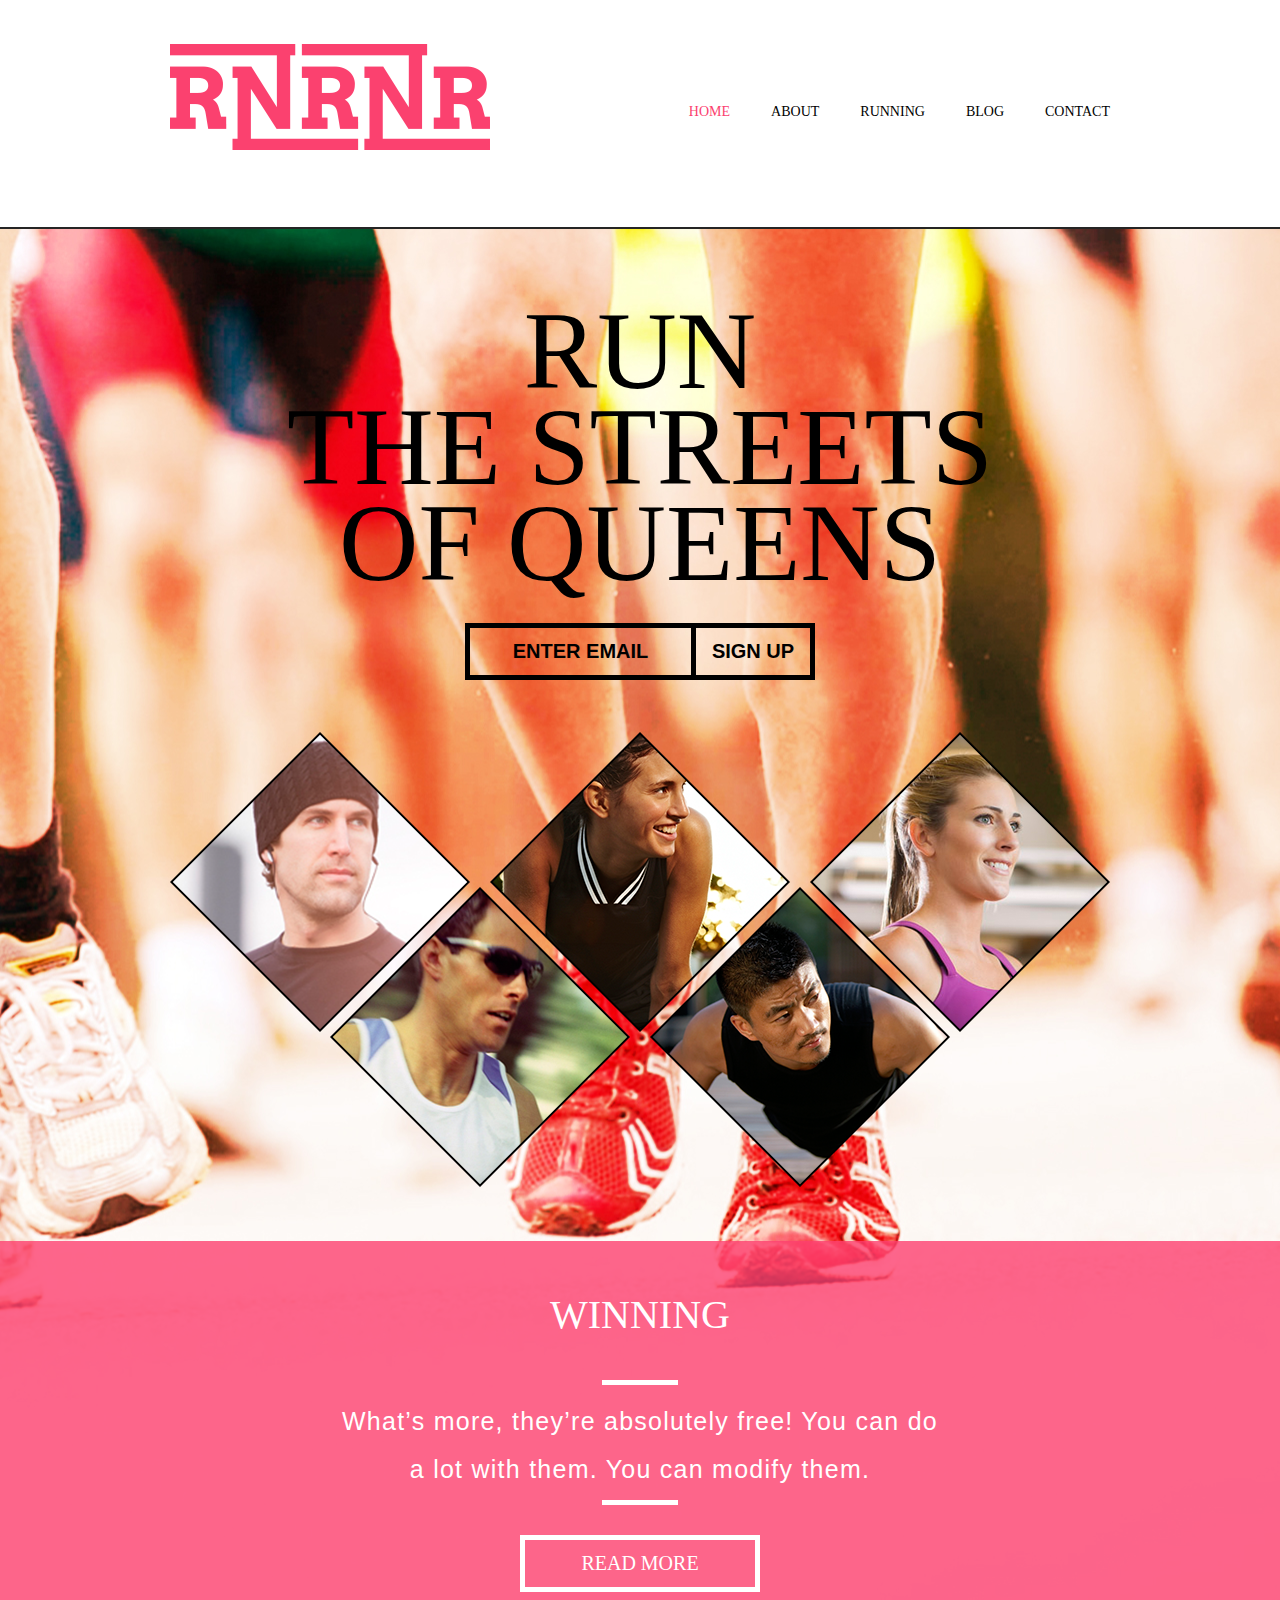
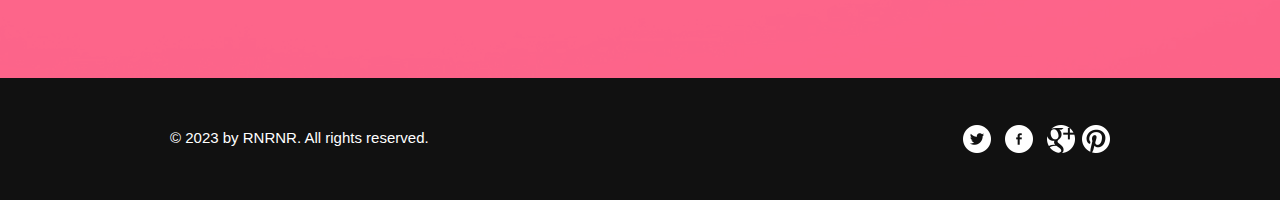
<file: running/index.html>
<!doctype html>
<!-- Website template by freewebsitetemplates.com -->
<html>
<head>
	<meta charset="UTF-8">
	<meta name="viewport" content="width=device-width, initial-scale=1.0">
	<title>RNRNR Running</title>
	<link rel="stylesheet" href="css/style.css" type="text/css">
	<link rel="stylesheet" type="text/css" href="css/mobile.css">
	<script src="js/mobile.js" type="text/javascript"></script>
</head>
<body>
	<div id="page">
		<div id="header">
			<div id="navigation">
				<span id="mobile-navigation">&nbsp;</span>
				<a href="index.html" class="logo"><img src="images/logo.png" alt=""></a>
				<ul id="menu">
					<li class="selected">
						<a href="index.html">Home</a>
					</li>
					<li>
						<a href="about.html">About</a>
					</li>
					<li>
						<a href="running.html">Running</a>
						<ul>
							<li>
								<a href="runningsinglepost.html">Running single post</a>
							</li>
						</ul>
					</li>
					<li>
						<a href="blog.html">Blog</a>
						<ul>
							<li>
								<a href="blogsinglepost.html">blog single post</a>
							</li>
						</ul>
					</li>
					<li>
						<a href="contact.html">Contact</a>
					</li>
				</ul>
			</div>
		</div>
		<div id="body" class="home">
			<div class="header">
				<div>
					<h1>RUN<br>THE STREETS OF QUEENS</h1>
					<span><a href="contact.html" class="email">Enter Email</a><a href="contact.html" class="signup">Sign Up</a></span>
					<img src="images/runner.png" alt="">
				</div>
			</div>
			<div class="body">
				<div>
					<h1>WINNING</h1>
					<p>What’s more, they’re absolutely free! You can do a lot with them. You can modify them.</p>
					<a href="blog.html" class="more">Read More</a>
				</div>
			</div>
		</div>
		<div id="footer">
			<div>
				<div class="connect">
					<a href="http://freewebsitetemplates.com/go/twitter/" class="twitter">twitter</a>
					<a href="http://freewebsitetemplates.com/go/facebook/" class="facebook">facebook</a>
					<a href="http://freewebsitetemplates.com/go/googleplus/" class="googleplus">googleplus</a>
					<a href="http://pinterest.com/fwtemplates/" class="pinterest">pinterest</a>
				</div>
				<p>&copy; 2023 by RNRNR. All rights reserved.</p>
			</div>
		</div>
	</div>
</body>
</html>
</file>
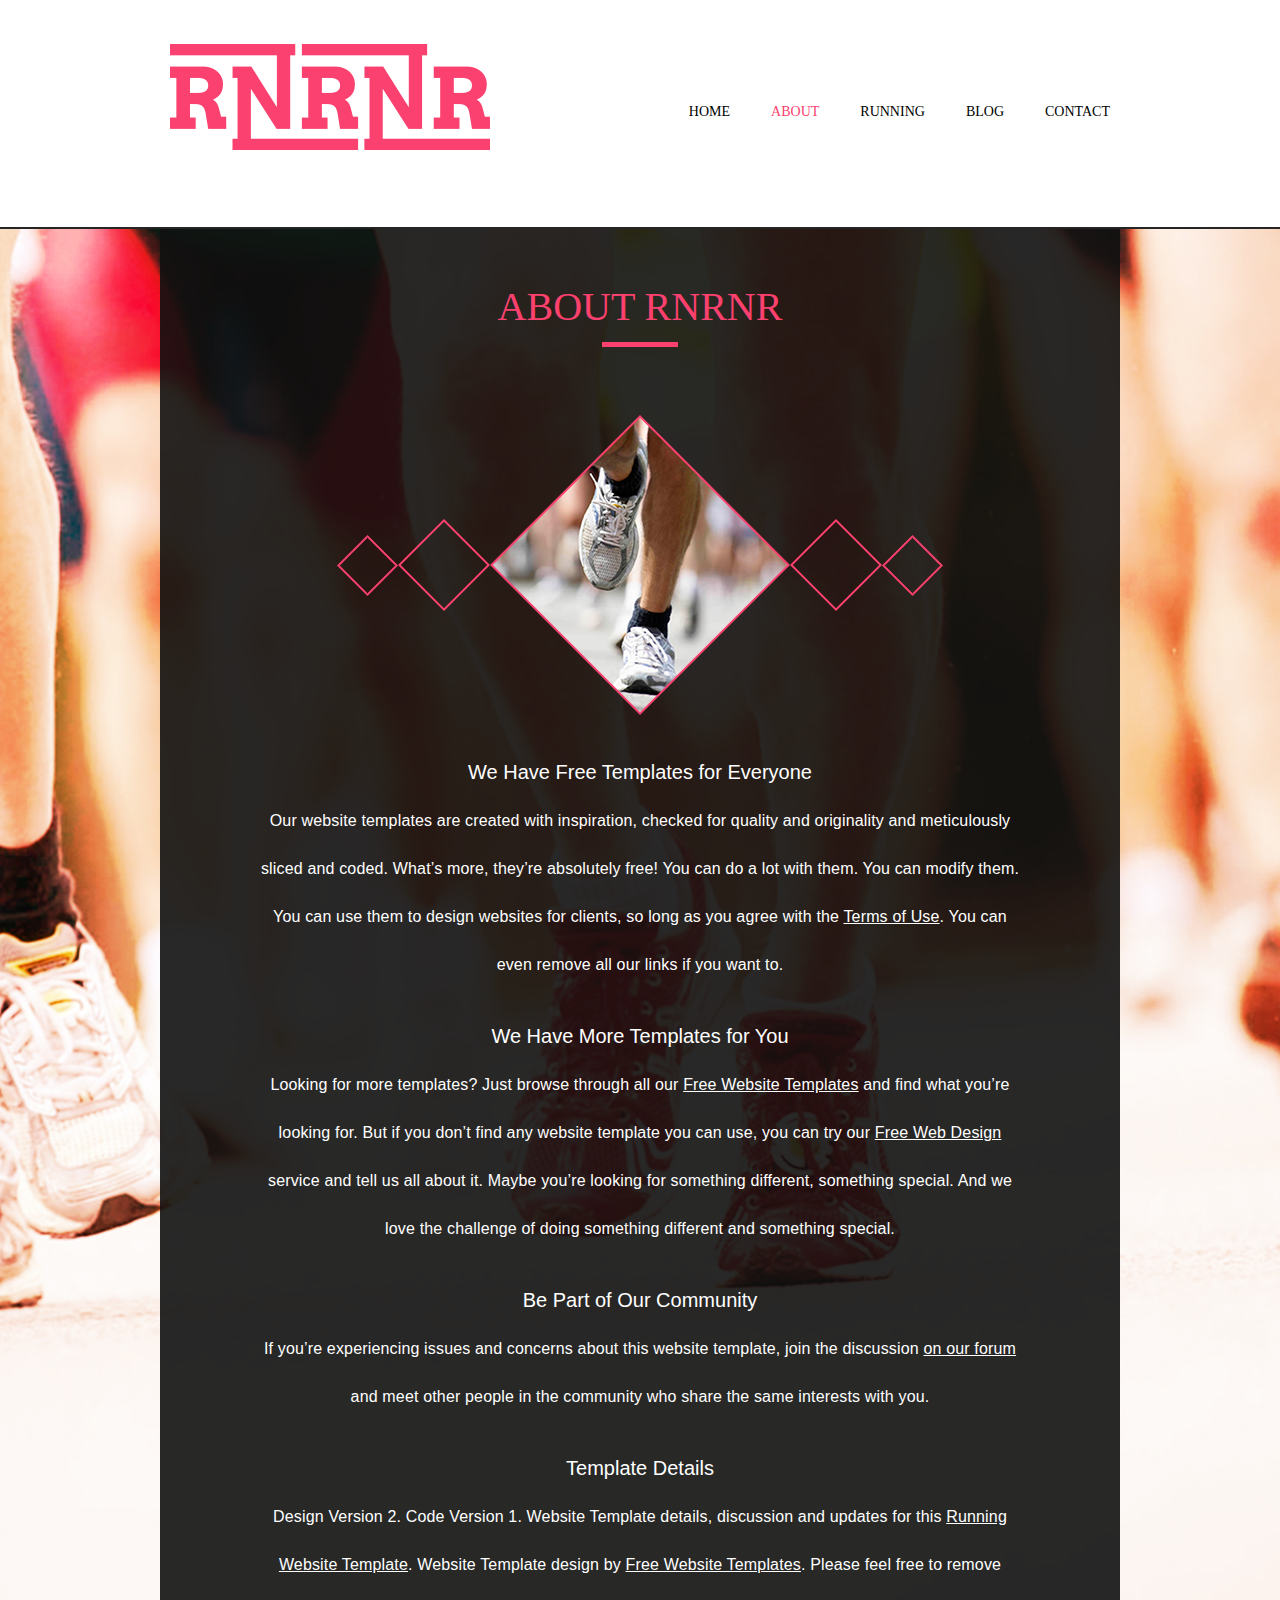
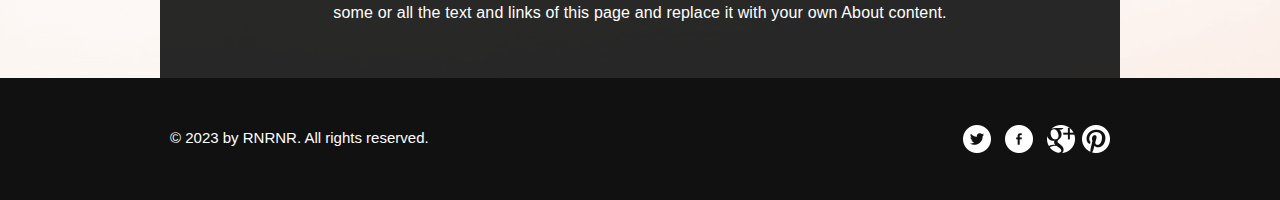
<file: running/about.html>
<!doctype html>
<!-- Website template by freewebsitetemplates.com -->
<html>
<head>
	<meta charset="UTF-8">
	<meta name="viewport" content="width=device-width, initial-scale=1.0">
	<title>about - Running</title>
	<link rel="stylesheet" href="css/style.css" type="text/css">
	<link rel="stylesheet" type="text/css" href="css/mobile.css">
	<script src="js/mobile.js" type="text/javascript"></script>
</head>
<body>
	<div id="page">
		<div id="header">
			<div id="navigation">
				<span id="mobile-navigation">&nbsp;</span>
				<a href="index.html" class="logo"><img src="images/logo.png" alt=""></a>
				<ul id="menu">
					<li>
						<a href="index.html">Home</a>
					</li>
					<li class="selected">
						<a href="about.html">About</a>
					</li>
					<li>
						<a href="running.html">Running</a>
						<ul>
							<li>
								<a href="runningsinglepost.html">Running single post</a>
							</li>
						</ul>
					</li>
					<li>
						<a href="blog.html">Blog</a>
						<ul>
							<li>
								<a href="blogsinglepost.html">blog single post</a>
							</li>
						</ul>
					</li>
					<li>
						<a href="contact.html">Contact</a>
					</li>
				</ul>
			</div>
		</div>
		<div id="body">
			<div>
				<h1>ABOUT RNRNR</h1>
				<img src="images/runner's-foot.png" alt="">
				<h2>We Have Free Templates for Everyone</h2>
				<p>Our website templates are created with inspiration, checked for quality and originality and meticulously sliced and coded. What’s more, they’re absolutely free! You can do a lot with them. You can modify them.  You can use them to design websites for clients, so long as you agree with the <a href="http://www.freewebsitetemplates.com/about/terms/">Terms of Use</a>. You can even remove all our links if you want to.</p>
				<h2>We Have More Templates for You</h2>
				<p>Looking for more templates? Just browse through all our <a href="http://www.freewebsitetemplates.com/">Free Website Templates</a> and find what you’re looking for. But if you don’t find any website template you can use, you can try our <a href="http://www.freewebsitetemplates.com/freewebdesign/">Free Web Design</a> service and tell us all about it. Maybe you’re looking for something different, something special. And we love the challenge of doing something different and something special.</p>
				<h2>Be Part of Our Community</h2>
				<p>If you’re experiencing issues and concerns about this website template, join the discussion <a href="http://www.freewebsitetemplates.com/forums/">on our forum</a> and meet other people in the community who share the same interests with you.</p>
				<h2>Template Details</h2>
				<p>Design Version 2. Code Version 1. Website Template details, discussion and updates for this <a href="http://www.freewebsitetemplates.com/discuss/running/">Running Website Template</a>. Website Template design by <a href="http://www.freewebsitetemplates.com/">Free Website Templates</a>. Please feel free to remove some or all the text and links of this page and replace it with your own About content.</p>
			</div>
		</div>
		<div id="footer">
			<div>
				<div class="connect">
					<a href="http://freewebsitetemplates.com/go/twitter/" class="twitter">twitter</a>
					<a href="http://freewebsitetemplates.com/go/facebook/" class="facebook">facebook</a>
					<a href="http://freewebsitetemplates.com/go/googleplus/" class="googleplus">googleplus</a>
					<a href="http://pinterest.com/fwtemplates/" class="pinterest">pinterest</a>
				</div>
				<p>&copy; 2023 by RNRNR. All rights reserved.</p>
			</div>
		</div>
	</div>
</body>
</html>
</file>
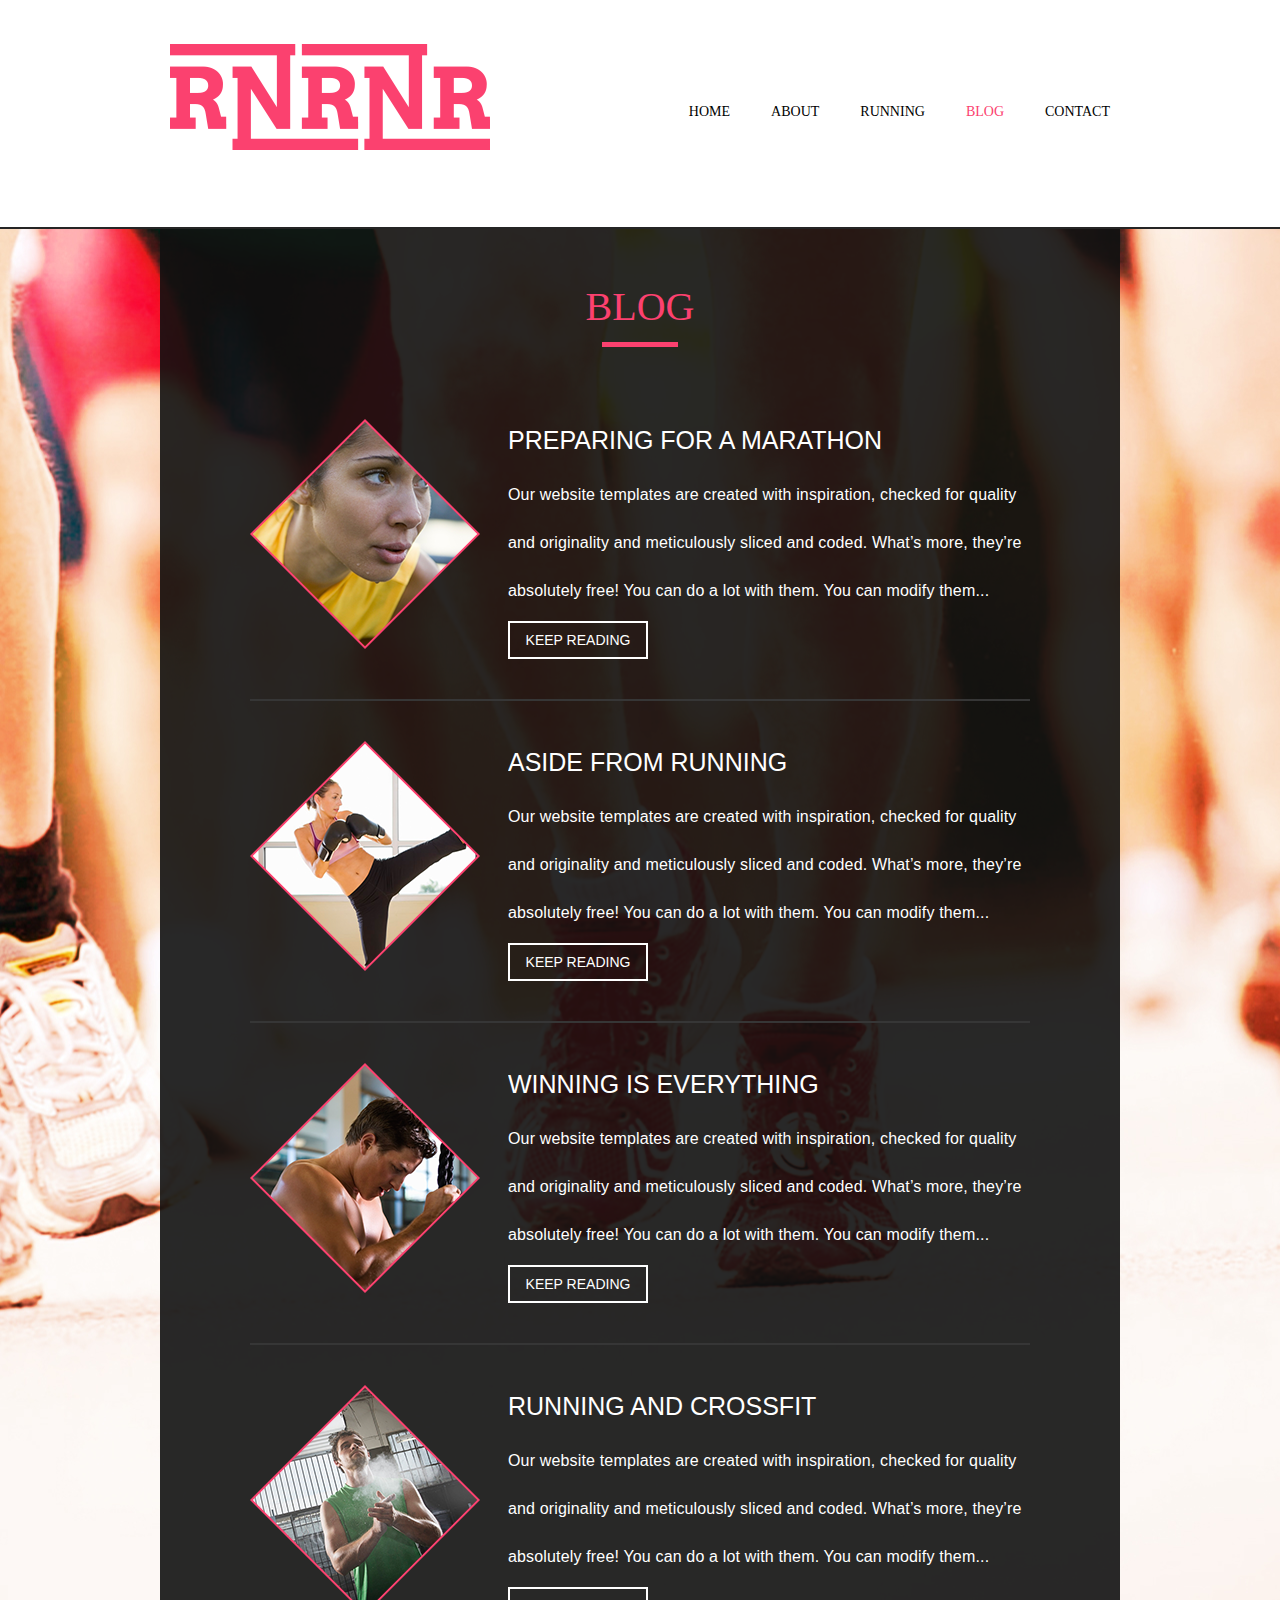
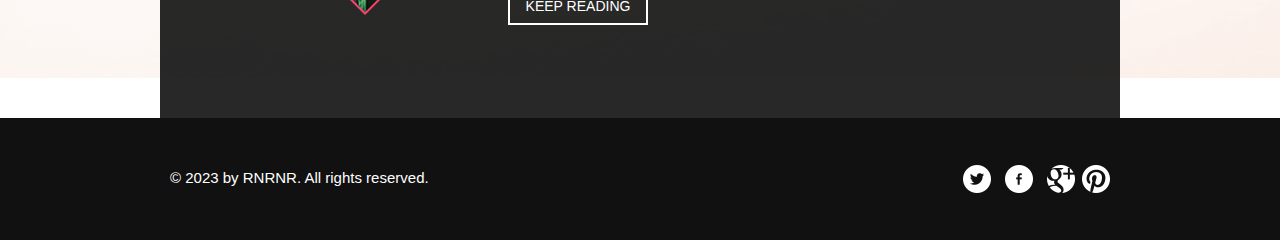
<file: running/blog.html>
<!doctype html>
<!-- Website template by freewebsitetemplates.com -->
<html>
<head>
	<meta charset="UTF-8">
	<meta name="viewport" content="width=device-width, initial-scale=1.0">
	<title>blog - Running</title>
	<link rel="stylesheet" href="css/style.css" type="text/css">
	<link rel="stylesheet" type="text/css" href="css/mobile.css">
	<script src="js/mobile.js" type="text/javascript"></script>
</head>
<body>
	<div id="page">
		<div id="header">
			<div id="navigation">
				<span id="mobile-navigation">&nbsp;</span>
				<a href="index.html" class="logo"><img src="images/logo.png" alt=""></a>
				<ul id="menu">
					<li>
						<a href="index.html">Home</a>
					</li>
					<li>
						<a href="about.html">About</a>
					</li>
					<li>
						<a href="running.html">Running</a>
						<ul>
							<li>
								<a href="runningsinglepost.html">Running single post</a>
							</li>
						</ul>
					</li>
					<li class="selected">
						<a href="blog.html">Blog</a>
						<ul>
							<li>
								<a href="blogsinglepost.html">blog single post</a>
							</li>
						</ul>
					</li>
					<li>
						<a href="contact.html">Contact</a>
					</li>
				</ul>
			</div>
		</div>
		<div id="body">
			<div>
				<h1>Blog</h1>
				<ul>
					<li>
						<img src="images/blog-image1.png" alt="">
						<div>
							<h1>PREPARING FOR A MARATHON</h1>
							<p>Our website templates are created with inspiration, checked for quality and originality and meticulously sliced and coded. What’s more, they’re absolutely free! You can do a lot with them. You can modify them...</p>
							<a href="blogsinglepost.html" class="more">keep Reading</a>
						</div>
					</li>
					<li>
						<img src="images/blog-image2.png" alt="">
						<div>
							<h1>ASIDE FROM RUNNING</h1>
							<p>Our website templates are created with inspiration, checked for quality and originality and meticulously sliced and coded. What’s more, they’re absolutely free! You can do a lot with them. You can modify them...</p>
							<a href="blogsinglepost.html" class="more">keep Reading</a>
						</div>
					</li>
					<li>
						<img src="images/blog-image3.png" alt="">
						<div>
							<h1>WINNING IS EVERYTHING</h1>
							<p>Our website templates are created with inspiration, checked for quality and originality and meticulously sliced and coded. What’s more, they’re absolutely free! You can do a lot with them. You can modify them...</p>
							<a href="blogsinglepost.html" class="more">keep Reading</a>
						</div>
					</li>
					<li>
						<img src="images/blog-image4.png" alt="">
						<div>
							<h1>RUNNING AND CROSSFIT</h1>
							<p>Our website templates are created with inspiration, checked for quality and originality and meticulously sliced and coded. What’s more, they’re absolutely free! You can do a lot with them. You can modify them...</p>
							<a href="blogsinglepost.html" class="more">keep Reading</a>
						</div>
					</li>
				</ul>
			</div>
		</div>
		<div id="footer">
			<div>
				<div class="connect">
					<a href="http://freewebsitetemplates.com/go/twitter/" class="twitter">twitter</a>
					<a href="http://freewebsitetemplates.com/go/facebook/" class="facebook">facebook</a>
					<a href="http://freewebsitetemplates.com/go/googleplus/" class="googleplus">googleplus</a>
					<a href="http://pinterest.com/fwtemplates/" class="pinterest">pinterest</a>
				</div>
				<p>&copy; 2023 by RNRNR. All rights reserved.</p>
			</div>
		</div>
	</div>
</body>
</html>
</file>
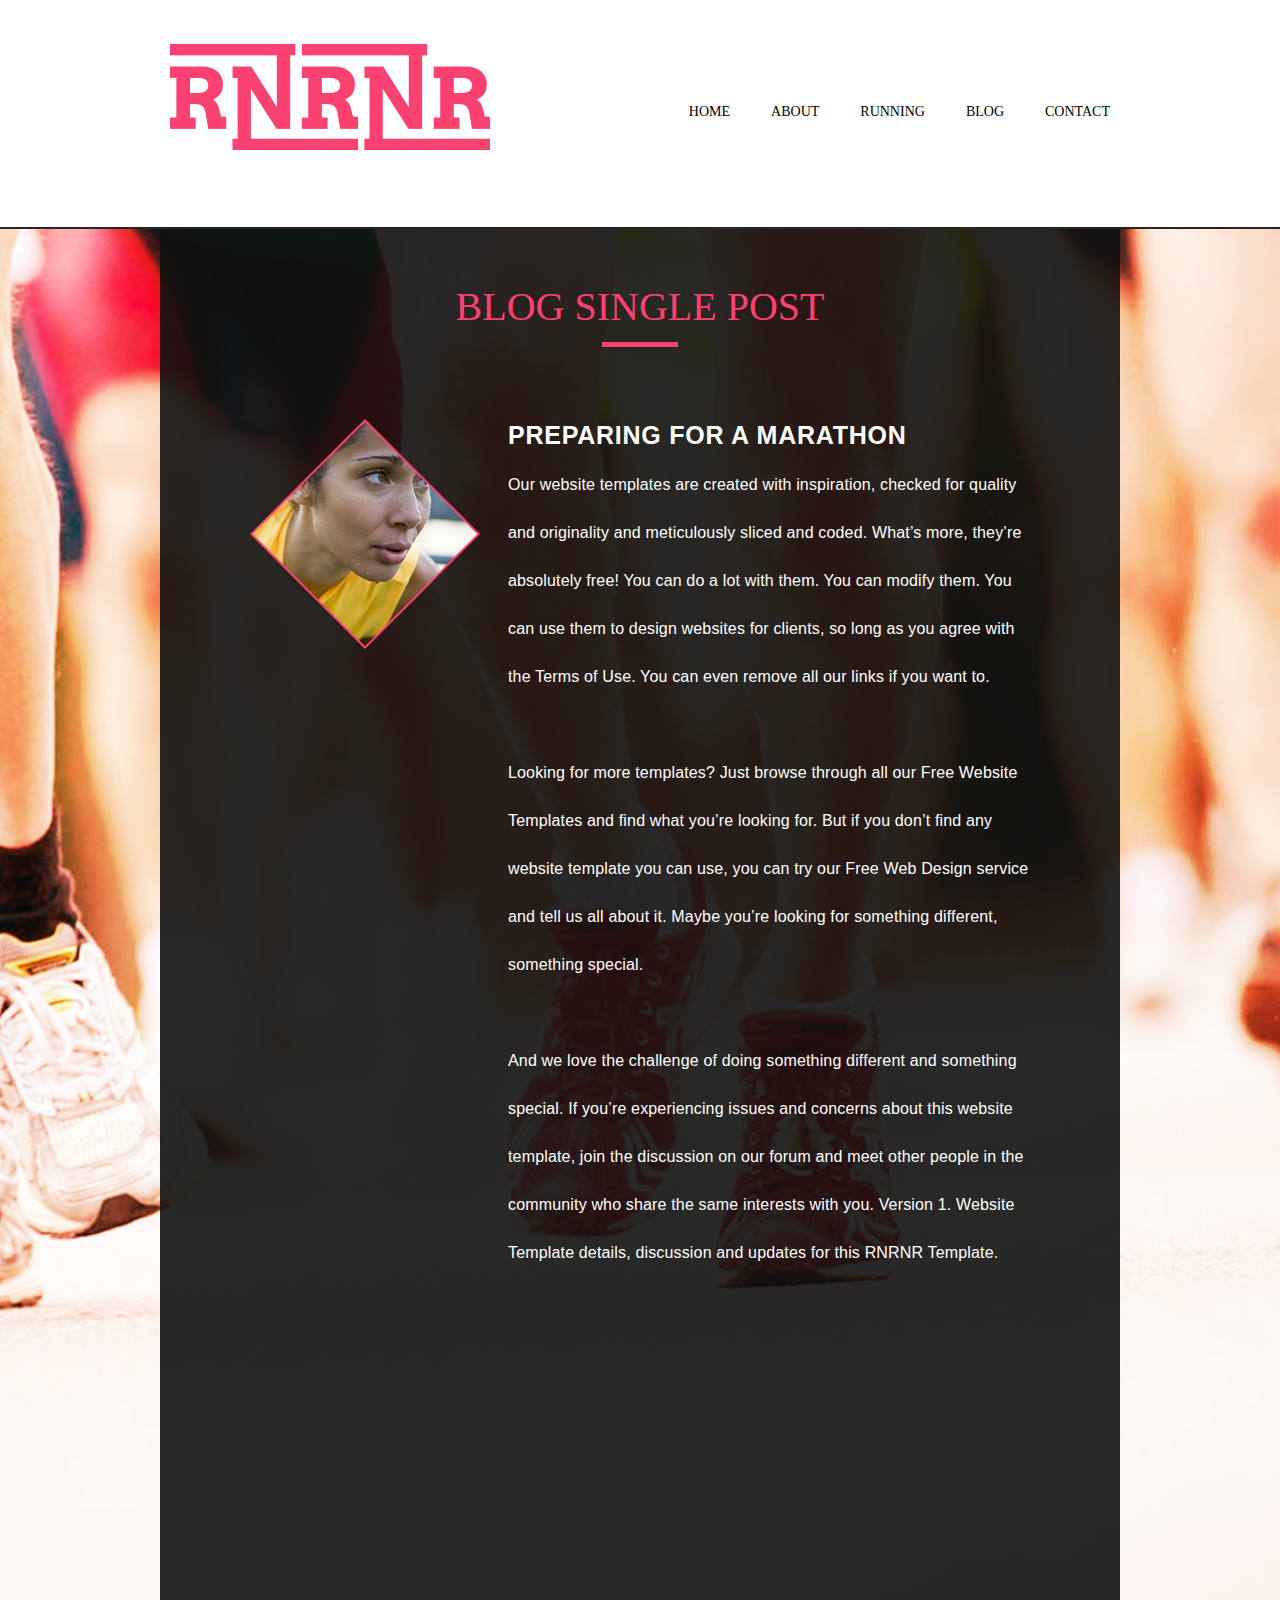
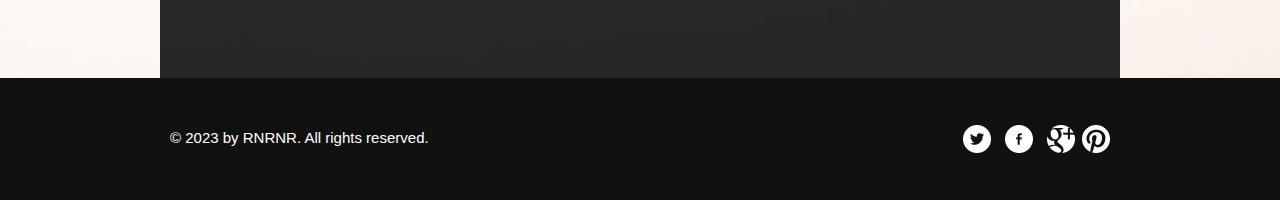
<file: running/blogsinglepost.html>
<!doctype html>
<!-- Website template by freewebsitetemplates.com -->
<html>
<head>
	<meta charset="UTF-8">
	<meta name="viewport" content="width=device-width, initial-scale=1.0">
	<title>blog single post- Running</title>
	<link rel="stylesheet" href="css/style.css" type="text/css">
	<link rel="stylesheet" type="text/css" href="css/mobile.css">
	<script src="js/mobile.js" type="text/javascript"></script>
</head>
<body>
	<div id="page">
		<div id="header">
			<div id="navigation">
				<span id="mobile-navigation">&nbsp;</span>
				<a href="index.html" class="logo"><img src="images/logo.png" alt=""></a>
				<ul id="menu">
					<li>
						<a href="index.html">Home</a>
					</li>
					<li>
						<a href="about.html">About</a>
					</li>
					<li>
						<a href="running.html">Running</a>
						<ul>
							<li>
								<a href="runningsinglepost.html">Running single post</a>
							</li>
						</ul>
					</li>
					<li>
						<a href="blog.html">Blog</a>
						<ul>
							<li>
								<a href="blogsinglepost.html">blog single post</a>
							</li>
						</ul>
					</li>
					<li>
						<a href="contact.html">Contact</a>
					</li>
				</ul>
			</div>
		</div>
		<div id="body" class="blogsinglepost">
			<div>
				<h1>Blog single post</h1>
				<img src="images/blog-image1.png" alt="">
				<div>
					<h1>PREPARING FOR A MARATHON</h1>
					<p>Our website templates are created with inspiration, checked for quality and originality and meticulously sliced and coded. What’s more, they’re absolutely free! You can do a lot with them. You can modify them. You can use them to design websites for clients, so long as you agree with the Terms of Use. You can even remove all our links if you want to.</p>
					<p>Looking for more templates? Just browse through all our Free Website Templates and find what you’re looking for. But if you don’t find any website template you can use, you can try our Free Web Design service and tell us all about it. Maybe you’re looking for something different, something special.</p>
					<p>And we love the challenge of doing something different and something special. If you’re experiencing issues and concerns about this website template, join the discussion on our forum and meet other people in the community who share the same interests with you. Version 1. Website Template details, discussion and updates for this RNRNR Template.</p>
				</div>
			</div>
		</div>
		<div id="footer">
			<div>
				<div class="connect">
					<a href="http://freewebsitetemplates.com/go/twitter/" class="twitter">twitter</a>
					<a href="http://freewebsitetemplates.com/go/facebook/" class="facebook">facebook</a>
					<a href="http://freewebsitetemplates.com/go/googleplus/" class="googleplus">googleplus</a>
					<a href="http://pinterest.com/fwtemplates/" class="pinterest">pinterest</a>
				</div>
				<p>&copy; 2023 by RNRNR. All rights reserved.</p>
			</div>
		</div>
	</div>
</body>
</html>
</file>
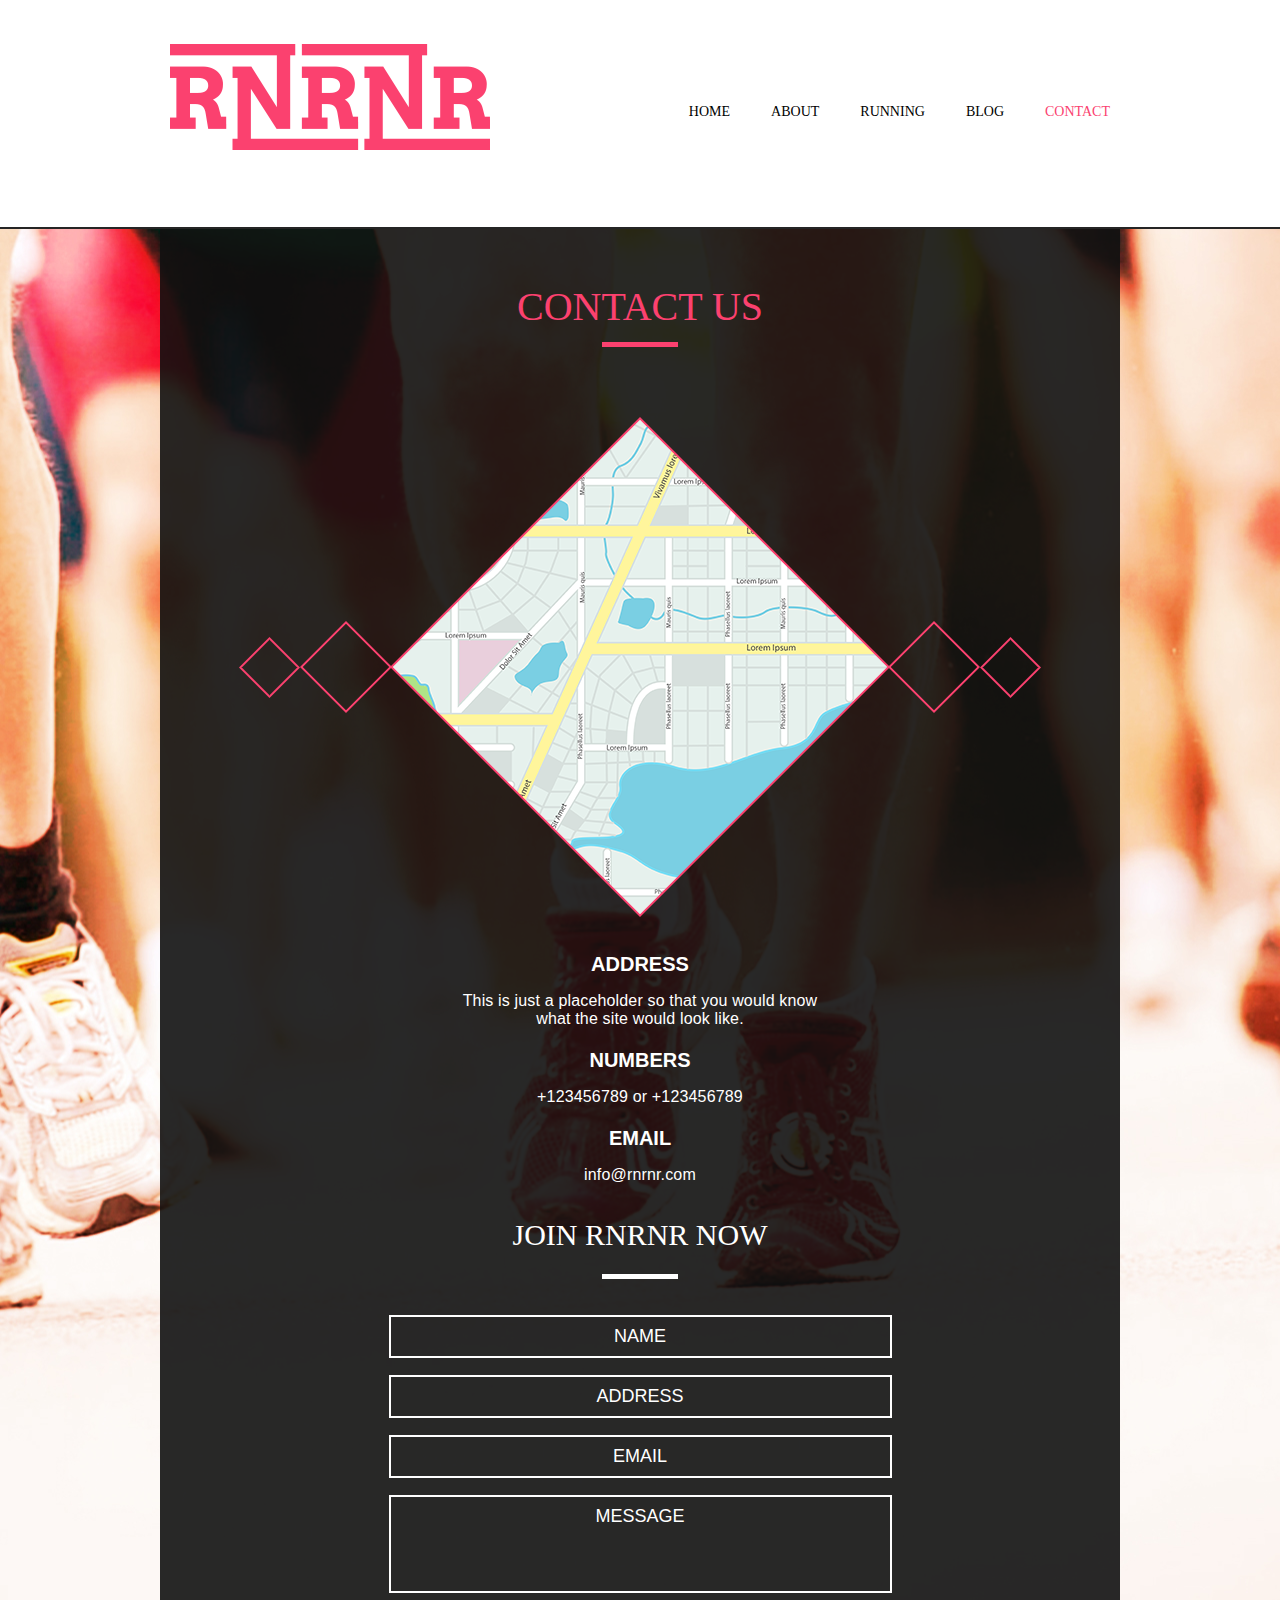
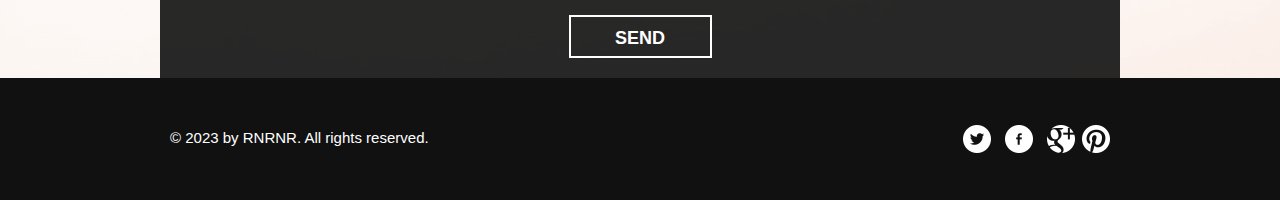
<file: running/contact.html>
<!doctype html>
<!-- Website template by freewebsitetemplates.com -->
<html>
<head>
	<meta charset="UTF-8">
	<meta name="viewport" content="width=device-width, initial-scale=1.0">
	<title>contact - Running</title>
	<link rel="stylesheet" href="css/style.css" type="text/css">
	<link rel="stylesheet" type="text/css" href="css/mobile.css">
	<script src="js/mobile.js" type="text/javascript"></script>
</head>
<body>
	<div id="page">
		<div id="header">
			<div id="navigation">
				<span id="mobile-navigation">&nbsp;</span>
				<a href="index.html" class="logo"><img src="images/logo.png" alt=""></a>
				<ul id="menu">
					<li>
						<a href="index.html">Home</a>
					</li>
					<li>
						<a href="about.html">About</a>
					</li>
					<li>
						<a href="running.html">Running</a>
						<ul>
							<li>
								<a href="runningsinglepost.html">Running single post</a>
							</li>
						</ul>
					</li>
					<li>
						<a href="blog.html">Blog</a>
						<ul>
							<li>
								<a href="blogsinglepost.html">blog single post</a>
							</li>
						</ul>
					</li>
					<li class="selected">
						<a href="contact.html">Contact</a>
					</li>
				</ul>
			</div>
		</div>
		<div id="body" class="contact">
			<div>
				<h1>Contact us</h1>
				<img src="images/map.png" alt="">
				<h2>ADDRESS</h2>
				<p>This is just a placeholder so that you would know what the site would look like.</p>
				<h2>NUMBERS</h2>
				<a href="index.html">+123456789 or +123456789</a>
				<h2>Email</h2>
				<a href="index.html">info@rnrnr.com</a>
				<h4>JOIN RNRNR NOW</h4>
				<form action="index.html">
					<input type="text" name="name" value="Name" onblur="this.value=!this.value?'Name':this.value;" onfocus="this.select()" onclick="this.value='';">
					<input type="text" name="Address" value="Address" onblur="this.value=!this.value?'Address':this.value;" onfocus="this.select()" onclick="this.value='';">
					<input type="text" name="Email" value="Email" onblur="this.value=!this.value?'Email':this.value;" onfocus="this.select()" onclick="this.value='';">
					<textarea name="meassage" cols="50" rows="7">Message</textarea>
					<input type="submit" value="Send" id="submit">
				</form>
			</div>
		</div>
		<div id="footer">
			<div>
				<div class="connect">
					<a href="http://freewebsitetemplates.com/go/twitter/" class="twitter">twitter</a>
					<a href="http://freewebsitetemplates.com/go/facebook/" class="facebook">facebook</a>
					<a href="http://freewebsitetemplates.com/go/googleplus/" class="googleplus">googleplus</a>
					<a href="http://pinterest.com/fwtemplates/" class="pinterest">pinterest</a>
				</div>
				<p>&copy; 2023 by RNRNR. All rights reserved.</p>
			</div>
		</div>
	</div>
</body>
</html>
</file>
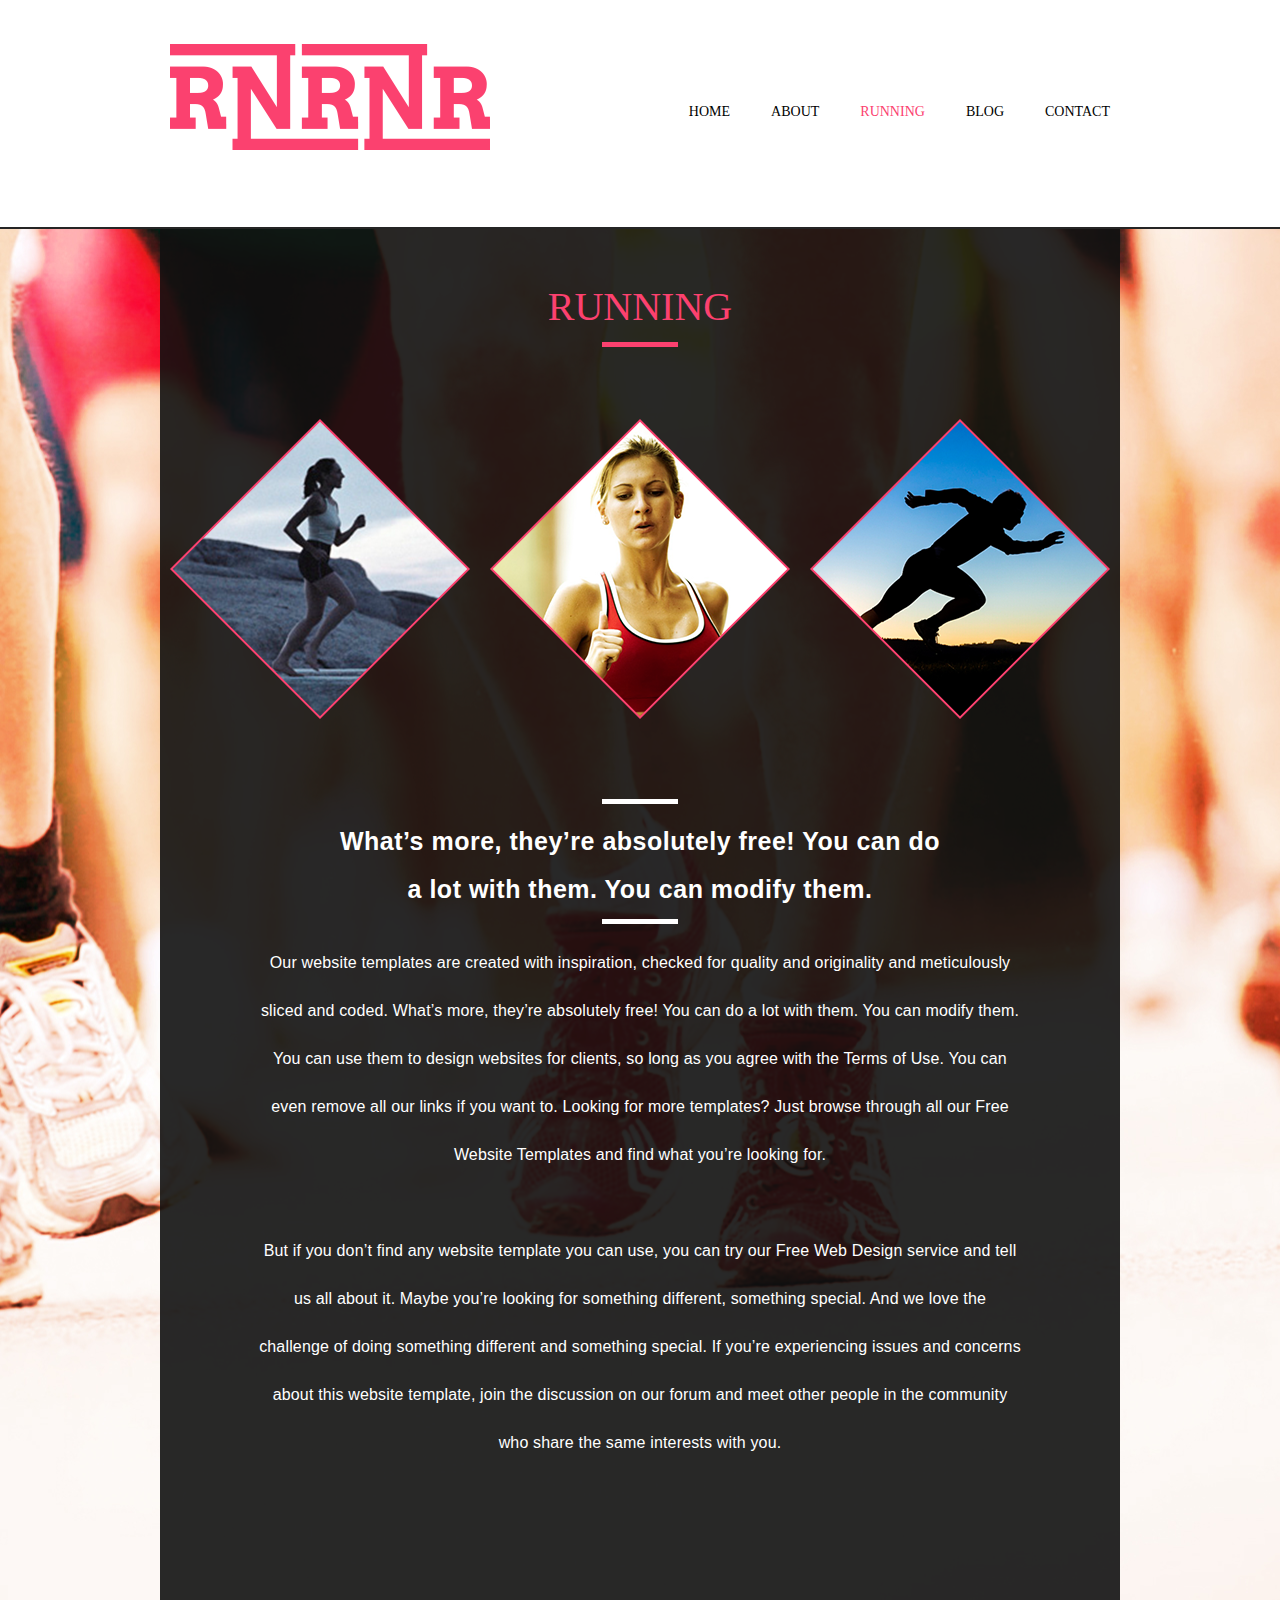
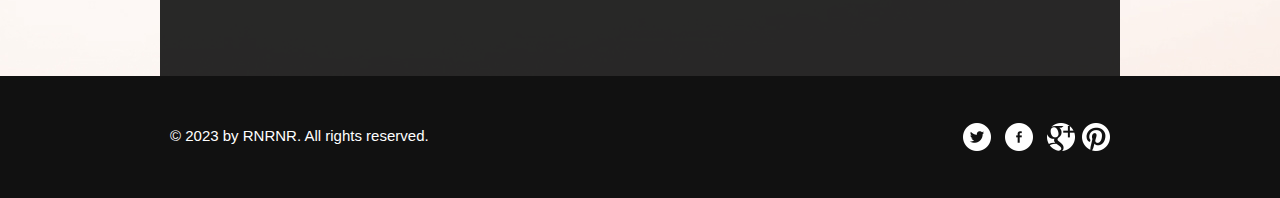
<file: running/running.html>
<!doctype html>
<!-- Website template by freewebsitetemplates.com -->
<html>
<head>
	<meta charset="UTF-8">
	<meta name="viewport" content="width=device-width, initial-scale=1.0">
	<title>running - Running</title>
	<link rel="stylesheet" href="css/style.css" type="text/css">
	<link rel="stylesheet" type="text/css" href="css/mobile.css">
	<script src="js/mobile.js" type="text/javascript"></script>
</head>
<body>
	<div id="page">
		<div id="header">
			<div id="navigation">
				<span id="mobile-navigation">&nbsp;</span>
				<a href="index.html" class="logo"><img src="images/logo.png" alt=""></a>
				<ul id="menu">
					<li>
						<a href="index.html">Home</a>
					</li>
					<li>
						<a href="about.html">About</a>
					</li>
					<li class="selected">
						<a href="running.html">Running</a>
						<ul>
							<li>
								<a href="runningsinglepost.html">Running single post</a>
							</li>
						</ul>
					</li>
					<li>
						<a href="blog.html">Blog</a>
						<ul>
							<li>
								<a href="blogsinglepost.html">blog single post</a>
							</li>
						</ul>
					</li>
					<li>
						<a href="contact.html">Contact</a>
					</li>
				</ul>
			</div>
		</div>
		<div id="body" class="running">
			<div>
				<h1>Running</h1>
				<ul class="gallery">
					<li>
						<a href="runningsinglepost.html"><img src="images/running-image1.png" alt=""></a>
					</li>
					<li>
						<a href="runningsinglepost.html"><img src="images/running-image2.png" alt=""></a>
					</li>
					<li>
						<a href="runningsinglepost.html"><img src="images/running-image3.png" alt=""></a>
					</li>
				</ul>
				<h3><span>What’s more, they’re absolutely free! You can do a lot with them. You can modify them.</span></h3>
				<p>Our website templates are created with inspiration, checked for quality and originality and meticulously sliced and coded. What’s more, they’re absolutely free! You can do a lot with them. You can modify them. You can use them to design websites for clients, so long as you agree with the Terms of Use. You can even remove all our links if you want to. Looking for more templates? Just browse through all our Free Website Templates and find what you’re looking for.</p>
				<p>But if you don’t find any website template you can use, you can try our Free Web Design service and tell us all about it. Maybe you’re looking for something different, something special. And we love the challenge of doing something different and something special. If you’re experiencing issues and concerns about this website template, join the discussion on our forum and meet other people in the community who share the same interests with you.</p>
			</div>
		</div>
		<div id="footer">
			<div>
				<div class="connect">
					<a href="http://freewebsitetemplates.com/go/twitter/" class="twitter">twitter</a>
					<a href="http://freewebsitetemplates.com/go/facebook/" class="facebook">facebook</a>
					<a href="http://freewebsitetemplates.com/go/googleplus/" class="googleplus">googleplus</a>
					<a href="http://pinterest.com/fwtemplates/" class="pinterest">pinterest</a>
				</div>
				<p>&copy; 2023 by RNRNR. All rights reserved.</p>
			</div>
		</div>
	</div>
</body>
</html>
</file>
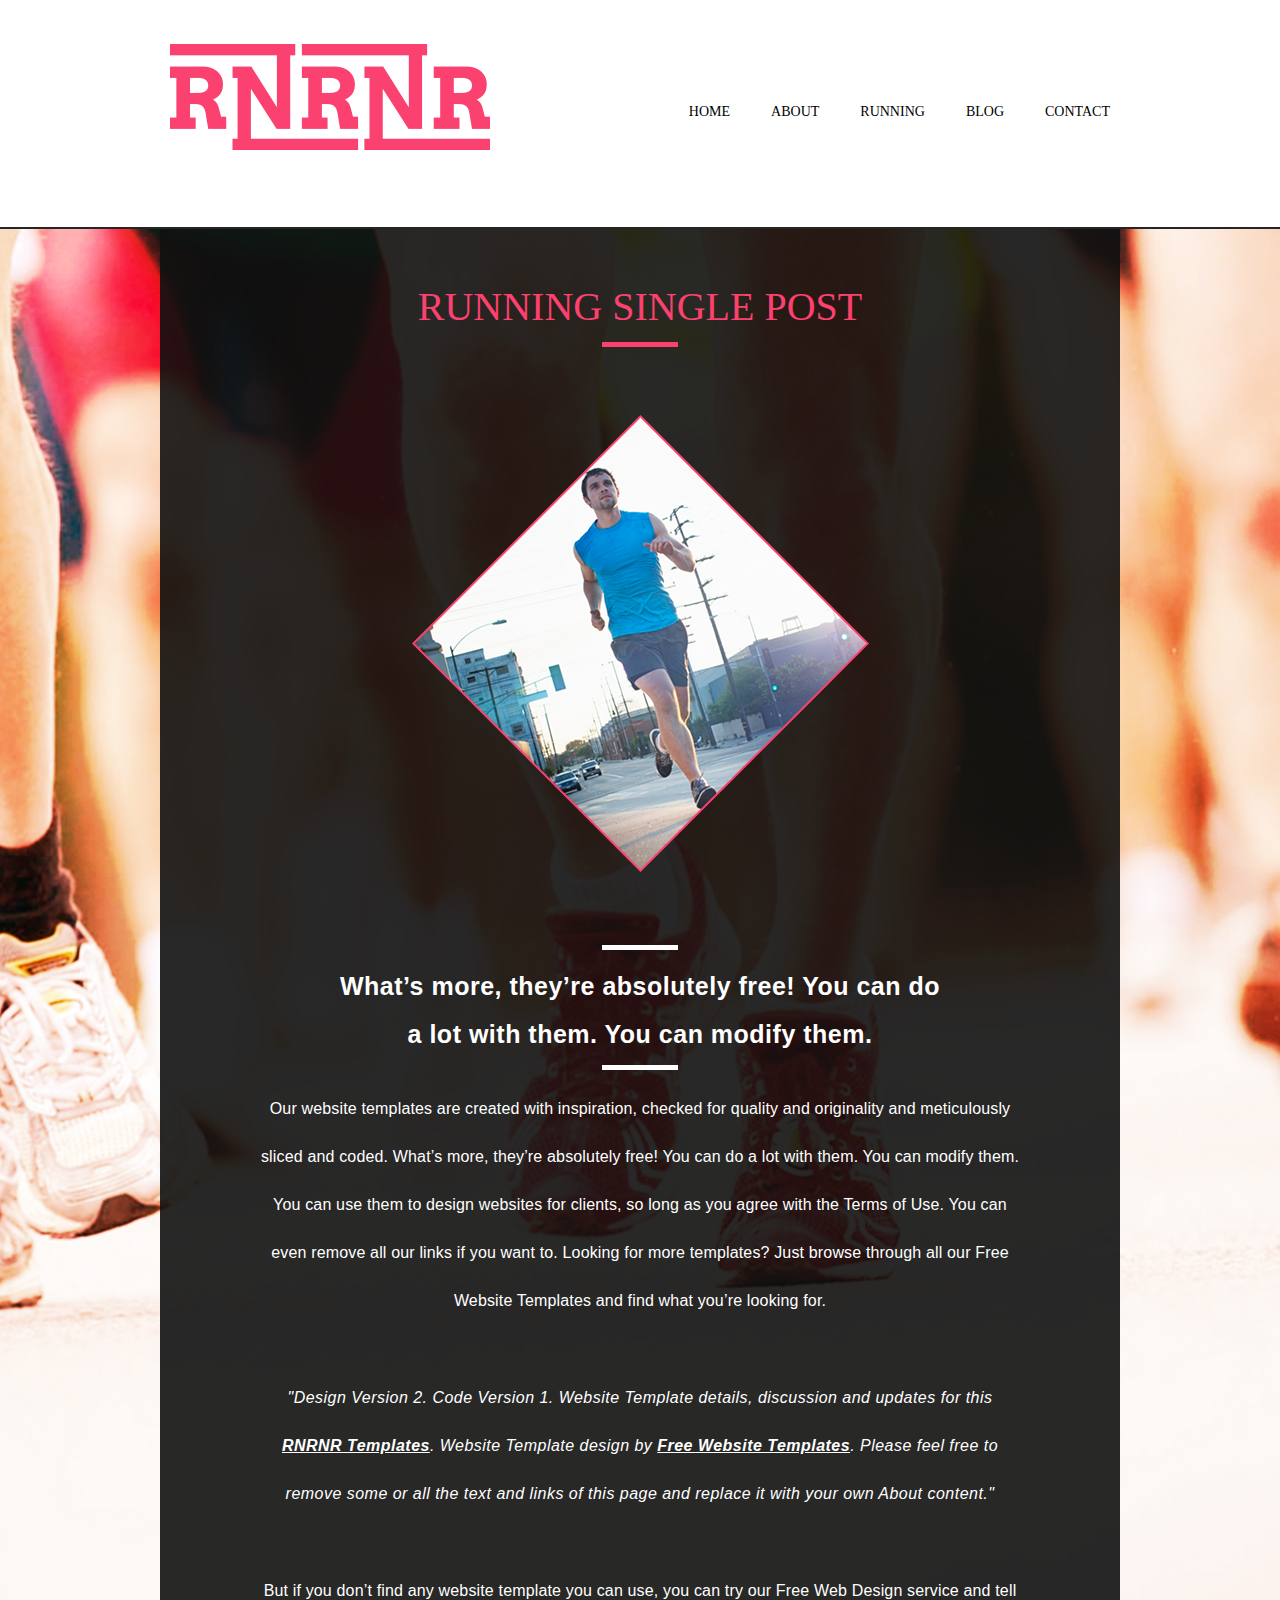
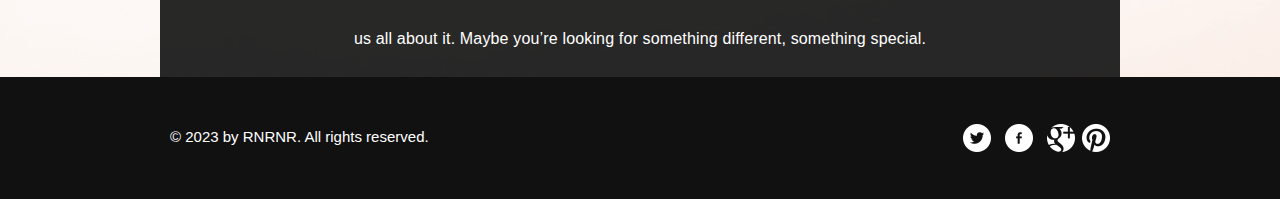
<file: running/runningsinglepost.html>
<!doctype html>
<!-- Website template by freewebsitetemplates.com -->
<html>
<head>
	<meta charset="UTF-8">
	<meta name="viewport" content="width=device-width, initial-scale=1.0">
	<title>running single post - Running</title>
	<link rel="stylesheet" href="css/style.css" type="text/css">
	<link rel="stylesheet" type="text/css" href="css/mobile.css">
	<script src="js/mobile.js" type="text/javascript"></script>
</head>
<body>
	<div id="page">
		<div id="header">
			<div id="navigation">
				<span id="mobile-navigation">&nbsp;</span>
				<a href="index.html" class="logo"><img src="images/logo.png" alt=""></a>
				<ul id="menu">
					<li>
						<a href="index.html">Home</a>
					</li>
					<li>
						<a href="about.html">About</a>
					</li>
					<li>
						<a href="running.html">Running</a>
						<ul>
							<li>
								<a href="runningsinglepost.html">Running single post</a>
							</li>
						</ul>
					</li>
					<li>
						<a href="blog.html">Blog</a>
						<ul>
							<li>
								<a href="blogsinglepost.html">blog single post</a>
							</li>
						</ul>
					</li>
					<li>
						<a href="contact.html">Contact</a>
					</li>
				</ul>
			</div>
		</div>
		<div id="body" class="runningsinglepost">
			<div>
				<h1>Running single post</h1>
				<img src="images/running-man.png" alt="">
				<h3><span>What’s more, they’re absolutely free! You can do a lot with them. You can modify them.</span></h3>
				<p>Our website templates are created with inspiration, checked for quality and originality and meticulously sliced and coded. What’s more, they’re absolutely free! You can do a lot with them. You can modify them. You can use them to design websites for clients, so long as you agree with the Terms of Use. You can even remove all our links if you want to. Looking for more templates? Just browse through all our Free Website Templates and find what you’re looking for.</p>
				<p><span>&#34;Design Version 2. Code Version 1. Website Template details, discussion and updates for this <a href="http://www.freewebsitetemplates.com/forum/f18/">RNRNR Templates</a>. Website Template design by <a href="http://www.freewebsitetemplates.com/">Free Website Templates</a>. Please feel free to remove some or all the text and links of this page and replace it with your own About content.&#34;</span></p>
				<p>But if you don’t find any website template you can use, you can try our Free Web Design service and tell us all about it. Maybe you’re looking for something different, something special.</p>
			</div>
		</div>
		<div id="footer">
			<div>
				<div class="connect">
					<a href="http://freewebsitetemplates.com/go/twitter/" class="twitter">twitter</a>
					<a href="http://freewebsitetemplates.com/go/facebook/" class="facebook">facebook</a>
					<a href="http://freewebsitetemplates.com/go/googleplus/" class="googleplus">googleplus</a>
					<a href="http://pinterest.com/fwtemplates/" class="pinterest">pinterest</a>
				</div>
				<p>&copy; 2023 by RNRNR. All rights reserved.</p>
			</div>
		</div>
	</div>
</body>
</html>
</file>
<file: running/css/style.css>
/* Website template by freewebsitetemplates.com */
body {
	margin: 0;
	padding: 0;
	position: relative;
	width: auto;
}
body #page {
	margin: 0;
	overflow: hidden;
	padding: 0;
	width: auto;
}
a {
	text-decoration: none;
	outline: none;
}
a:active {
	background: none;
}
img {
	border: none;
}
/*----------------------------------------header-styles---------------------------------------*/
#header {
	margin: 0;
	padding: 0;
	position: relative;
	width: 100%;
}
#header div {
	margin: 0 auto;
    max-width: 940px;
    min-height: 227px;
    padding: 0 10px;
}
#header div a.logo {
	display: block;
    float: left;
    height: 106px;
    margin: 44px 0 0;
    padding: 0;
    width: 320px;
}
#header div a.logo img {
	display: block;
	margin: 0;
	padding: 0;
	width: auto;
}
#header div ul {
	display: block;
    float: right;
    list-style: none outside none;
    margin: 0 auto;
    max-width: 501px;
    padding: 102px 0 20px;
    text-align: center;
}
#header div ul li {
	display: inline-block;
	*float: left; /* Needed for IE7 and old versions */
	margin: 0 0 0 37px;
	padding: 0;
	width: auto;
}
#header div ul li a {
	color: #000000;
	font-family: "Arial Black";
	font-size: 14px;
	font-weight: normal;
	line-height: 14px;
	margin: 0;
	padding: 0;
	text-align: center;
	text-transform: uppercase;
	width: auto;
}
#header div ul li.selected a, #header div ul li.selected a:hover {
	color: #fb416f;
}
#header div ul li a:hover {
	color: #16ab88;
}
#header div ul li ul {
	display: none;
}
#header span#mobile-navigation, #header span#mobile-submenu, #header div ul li ul {
	display: none;
}
/*----------------------------------------body-home-styles---------------------------------------*/
#body {
	background: url(../images/bg-home.png) no-repeat center top;
	border-top: 2px solid #252525;
	margin: 0;
	overflow: hidden;
	padding: 0;
	position: relative;
	width: 100%;
}
#body.home div {
	background: none;
	margin: 0;
	max-width: none;
	padding: 0 0 54px;
	width: 100%;
}
#body.home div.header div {
	background: none;
	margin: 0 auto;
	max-width: 960px;
	padding: 74px 0 0;
}
#body.home div.header div h1 {
	background: none;
	color: #000000;
	display: block;
	font-family: 'Arial Black';
	font-size: 110px;
	font-weight: normal;
	line-height: 96px;
	margin: 0 auto 32px;
	padding: 0;
	text-align: center;
	text-transform: uppercase;
	width: 89.5833%;
}
#body.home div.header div span {
	display: block;
	margin: 0 auto 52px;
	max-width: 350px;
	overflow: hidden;
	padding: 0;
	width: 37.4583%;
}
#body.home div.header div span a.email {
	border: 5px solid #000000;
	color: #000000;
	display: block;
	float: left;
	font-family: Arial;
	font-size: 20px;
	font-weight: bold;
	height: 47px;
	line-height: 47px;
	margin: 0;
	padding: 0;
	text-align: center;
	text-transform: uppercase;
	width: 63.142857142857%;
}
#body.home div.header div span a.signup {
	border: 5px solid #000000;
	border-left: none;
	color: #000000;
	display: block;
	float: left;
	font-family: Arial;
	font-size: 20px;
	font-weight: bold;
	height: 47px;
	line-height: 47px;
	margin: 0;
	padding: 0;
	text-align: center;
	text-transform: uppercase;
	width: 32.571428571429%;
}
#body.home div.header div img {
	display: block;
	margin: 0 auto;
	padding: 0;
	width: 97.9167%;
}
#body.home div.body {
	background: url(../images/bg-transparent1.png) repeat;
	margin: 0;
	padding: 0;
	width: 100%;
}
#body.home div.body div {
	background: none;
	margin: 0 auto;
	max-width: 960px;
	padding: 54px 0 86px;
}
#body.home div.body div h1 {
	background: url(../images/bg-border1.gif) no-repeat center bottom;
	color: #FFFFFF;
	font-family: 'Arial Black';
	font-size: 40px;
	font-weight: normal;
	line-height: 40px;
	margin: 0;
	padding: 0 0 50px;
	text-align: center;
	text-transform: uppercase;
}
#body.home div.body div p {
	background: url(../images/bg-border1.gif) no-repeat center bottom;
	color: #FFFFFF;
	display: block;
	font-family: Arial;
	font-size: 25px;
	font-weight: normal;
	letter-spacing: 0.05em;
	line-height: 48px;
	margin: 12px auto 0;
	padding: 0 0 12px;
	text-align: center;
	width: 63.6458%;
}
#body.home div.body div p a {
	color: #ffffff;
	font-family: Arial;
	font-size: 25px;
	font-weight: normal;
	line-height: 48px;
	margin: 0;
	padding: 0;
	text-decoration: underline;
}
#body.home div.body div p a:hover {
	color: #fc416f;
}
#body.home div.body div a.more {
	border: 5px solid #FFFFFF;
	color: #FFFFFF;
	display: block;
	font-family: 'Arial Black';
	font-size: 20px;
	font-weight: normal;
	height: 47px;
	line-height: 47px;
	margin: 30px auto 0;
	padding: 0;
	text-align: center;
	text-transform: uppercase;
	width: 230px;
}
#body.home div.body div a.more:hover {
	background-color: #ffffff;
	color: #fb416f;
}
/*----------------------------------------body-styles---------------------------------------*/
#body div {
	background: url(../images/bg-transparent2.png) repeat;
	margin: 0 auto;
	max-width: 960px;
	overflow: hidden;
	padding: 58px 0 4px;
}
#body.running div {
	padding: 58px 0 161px;
}
#body div h1 {
	background: url(../images/bg-border2.gif) no-repeat center bottom;
	color: #FC416F;
	font-family: 'Arial Black';
	font-size: 40px;
	font-weight: normal;
	line-height: 40px;
	margin: 0;
	padding: 0 0 20px;
	text-align: center;
	text-transform: uppercase;
}
#body div img {
	display: block;
	margin: 68px auto 47px;
	padding: 0;
	width: auto;
}
#body.runningsinglepost div img {
	display: block;
	margin: 68px auto 73px;
	padding: 0;
	width: auto;
}
#body.runningsinglepost div h3 {
	padding: 17px 0 0;
}
#body.runningsinglepost div h3 span {
	padding: 0 0 12px;
}
#body.runningsinglepost div p {
	margin: 0 auto 10px;
}
#body div p {
	color: #FFFFFF;
	display: block;
	font-family: Arial;
	font-size: 16px;
	font-weight: normal;
	letter-spacing: 0.01em;
	line-height: 48px;
	margin: 0 auto 37px;
	padding: 0;
	text-align: center;
	width: 765px;
}
#body div p span {
	color: #FFFFFF;
	display: block;
	font-family: Arial;
	font-size: 16px;
	font-style: italic;
	font-weight: normal;
	letter-spacing: 0.03em;
	line-height: 48px;
	padding: 39px 0;
}
#body div p span a {
	color: #FFFFFF;
	font-family: Arial;
	font-size: 16px;
	font-style: italic;
	font-weight: bold;
	line-height: 48px;
}
#body div p a {
	color: #ffffff;
	font-family: Arial;
	font-size: 16px;
	font-weight: normal;
	line-height: 48px;
	margin: 0;
	padding: 0;
	text-decoration: underline;
}
#body div p a:hover {
	color: #fc416f;
}
#body div h2 {
	color: #FFFFFF;
	font-family: arial;
	font-size: 20px;
	font-weight: normal;
	line-height: 20px;
	margin: 0 0 15px;
	padding: 0;
	text-align: center;
	text-transform: none;
}
#body div ul.gallery {
	display: inline-block;
	list-style: none outside none;
	margin: 0 0 76px;
	max-width: none;
	padding: 72px 0 0;
	width: 100%;
}
#body div ul.gallery li {
	border: none;
	float: left;
	margin: 0 10px;
	padding: 0;
	width: 300px;
}
#body div ul.gallery li a {
	display: block;
	margin: 0;
	padding: 0;
	width: auto;
}
#body div ul.gallery li a img {
	display: block;
	float: none;
	margin: 0 auto;
	padding: 0;
	width: auto;
}
#body div h3 {
	background: url(../images/bg-border1.gif) no-repeat center top;
	color: #FFFFFF;
	display: block;
	font-family: Arial;
	font-size: 25px;
	font-weight: bold;
	letter-spacing: 0.02em;
	line-height: 48px;
	margin: 0 auto 15px;
	padding: 18px 0 0;
	text-align: center;
	width: 611px;
}
#body div h3 span {
	background: url(../images/bg-border1.gif) no-repeat center bottom;
	display: block;
	margin: 0;
	padding: 0 0 11px;
	width: auto;
}
#body.running div p {
	margin: 0 auto 48px;
}
#body div ul {
	display: inline-block;
	list-style: none outside none;
	margin: 0;
	max-width: 780px;
	padding: 72px 90px 49px;
}
#body div ul li:first-child {
	border: none;
	padding: 0 0 0 0;
}
#body div ul li {
	border-top: 2px solid #363636;
	display: block;
	margin: 0;
	overflow: hidden;
	padding: 40px 0 0;
	width: auto;
}
#body div ul li img {
	display: block;
	float: left;
	margin: 0 28px 0 0;
	padding: 0;
	width: auto;
}
#body div ul li div {
	background: none;
	float: left;
	margin: 0;
	max-width: none;
	overflow: hidden;
	padding: 6px 0 0;
	width: 522px;
}
#body div ul li div h1 {
	background: none;
	color: #FFFFFF;
	font-family: Arial;
	font-size: 25px;
	font-weight: normal;
	line-height: 30px;
	margin: 0 0 16px;
	padding: 0;
	text-align: left;
	text-transform: uppercase;
	width: auto;
}
#body div ul li div p {
	color: #FFFFFF;
	font-family: Arial;
	font-size: 16px;
	font-weight: normal;
	letter-spacing: 0.01em;
	line-height: 48px;
	margin: 0 0 6px;
	padding: 0;
	text-align: left;
	width: auto;
}
#body div ul li div p a {
	color: #ffffff;
	font-family: Arial;
	font-size: 16px;
	font-weight: normal;
	line-height: 48px;
	margin: 0;
	padding: 0;
	text-decoration: underline;
}
#body div ul li div p a:hover {
	color: #fc416f;
}
#body div ul li div a.more {
	border: 2px solid #FFFFFF;
	color: #FFFFFF;
	display: block;
	float: left;
	font-family: Arial;
	font-size: 14px;
	font-weight: normal;
	height: 34px;
	line-height: 34px;
	margin: 0 0 40px;
	padding: 0;
	text-align: center;
	text-transform: uppercase;
	width: 136px;
}
#body div ul li div a.more:hover {
	background-color: #fc416f;
	border: none;
	height: 38px;
	line-height: 38px;
	width: 140px;
}
#body.contact div img {
	display: block;
	margin: 70px auto 37px;
	padding: 0;
	width: auto;
}
#body.contact div h2 {
	font-weight: bold;
	margin: 0 auto 18px;
	text-transform: uppercase;
}
#body.contact div p, #body.contact div a {
	color: #FFFFFF;
	display: block;
	font-family: Arial;
	font-size: 16px;
	font-weight: normal;
	letter-spacing: 0.01em;
	line-height: 18px;
	margin: 0 auto 22px;
	padding: 0;
	text-align: center;
	width: 355px;
}
#body.contact div p a {
	color: #FFFFFF;
	font-family: Arial;
	font-size: 16px;
	font-weight: normal;
	line-height: 48px;
	margin: 0 auto 37px;
	padding: 0;
	text-decoration: underline;
}
#body.contact div p a:hover {
	color: #fc416f;
}
#body.contact div h4 {
	background: url(../images/bg-border1.gif) no-repeat center bottom;
	color: #FFFFFF;
	font-family: 'Arial Black';
	font-size: 30px;
	font-weight: normal;
	line-height: 30px;
	margin: 0;
	padding: 14px 0 29px;
	text-align: center;
	text-transform: uppercase;
}
#body.contact div form {
	display: block;
	margin: 0 auto;
	overflow: hidden;
	padding: 36px 0 0;
	width: 503px;
}
#body.contact div form input {
	background: none;
	border: 2px solid #FFFFFF;
	color: #FFFFFF;
	display: block;
	font-family: Arial;
	font-size: 18px;
	font-weight: normal;
	height: 39px;
	line-height: 43px;
	margin: 0 0 17px;
	padding: 0 4px;
	text-align: center;
	text-transform: uppercase;
	width: 491px;
}
#body.contact div form textarea {
	background: none;
	border: 2px solid #FFFFFF;
	color: #FFFFFF;
	display: block;
	font-family: Arial;
	font-size: 18px;
	font-weight: normal;
	height: 87px;
	line-height: 24px;
	margin: 0 0 22px;
	overflow: auto;
	padding: 7px 4px 0;
	resize: none;
	text-align: center;
	text-transform: uppercase;
	width: 491px;
}
#body.contact div form input#submit {
	background: none;
	border: 2px solid #FFFFFF;
	color: #FFFFFF;
	cursor: pointer;
	display: block;
	font-family: Arial;
	font-size: 18px;
	font-weight: bold;
	height: 43px;
	line-height: 43px;
	margin: 0 auto 16px;
	padding: 0;
	text-align: center;
	text-transform: uppercase;
	width: 143px;
}
#body.contact div form input#submit:hover {
	background-color: #fb416f;
	border: none;
	height: 43px;
	width: 143px;
}
#body.blogsinglepost div img {
	display: block;
	float: left;
	margin: 72px 28px 0 90px;
	padding: 0;
	width: auto;
}
#body.blogsinglepost div div {
	background: none;
	float: left;
	margin: 76px 0 0;
	max-width: none;
	padding: 0 0 349px;
	width: 522px;
}
#body.blogsinglepost div div h1 {
	background: none;
	color: #FFFFFF;
	font-family: Arial;
	font-size: 25px;
	font-weight: bold;
	letter-spacing: 0.03em;
	line-height: 25px;
	margin: 0 0 13px;
	padding: 0;
	text-align: left;
	text-transform: uppercase;
}
#body.blogsinglepost div div p {
	color: #FFFFFF;
	font-family: Arial;
	font-size: 16px;
	font-weight: normal;
	letter-spacing: 0.01em;
	line-height: 48px;
	margin: 0 0 48px;
	padding: 0;
	text-align: left;
	width: auto;
}
#body.blogsinglepost div div p a {
	color: #ffffff;
	font-family: Arial;
	font-size: 16px;
	font-weight: normal;
	line-height: 48px;
	margin: 0;
	padding: 0;
	text-decoration: underline;
}
#body.blogsinglepost div div p a:hover {
	color: #fc416f;
}
/*----------------------------------------footer-styles---------------------------------------*/
#footer {
	background-color: #111111;
	margin: 0;
	min-height: 122px;
	padding: 0;
	width: 100%;
}
#footer div {
	margin: 0 auto;
	max-width: 940px;
	overflow: hidden;
	padding: 47px 10px 42px;
}
#footer div p {
	color: #FFFFFF;
	float: left;
	font-family: Arial;
	font-size: 15px;
	font-weight: normal;
	line-height: 15px;
	margin: 0;
	padding: 5px 0 0;
	text-align: left;
	text-transform: none;
	width: 400px;
}
#footer div .connect {
	display: block;
	float: right;
	height: 32px;
	margin: 0;
	overflow: hidden;
	padding: 0;
	width: 154px;
}
#footer div .connect a {
	background: url(../images/icons.png) no-repeat;
	display: block;
	float: left;
	height: 28px;
	margin: 0 7px;
	padding: 0;
	text-indent: -99999px;
	width: 28px;
}
#footer div .connect a.facebook {
	background-position: 0 0;
}
#footer div .connect a.googleplus {
	background-position: 0 -30px;
}
#footer div .connect a.pinterest {
	background-position: 0 -60px;
	margin: 0;
}
#footer div .connect a.twitter {
	background-position: 0 -90px;
}
#footer div .connect a.facebook:hover {
	background-position: -30px 0;
}
#footer div .connect a.googleplus:hover {
	background-position: -30px -30px;
}
#footer div .connect a.pinterest:hover {
	background-position: -30px -60px;
}
#footer div .connect a.twitter:hover {
	background-position: -30px -90px;
}
</file>
<file: running/css/mobile.css>
/* Website template by freewebsitetemplates.com */
@media only screen and (min-width : 320px) and (max-width : 568px) {
html {
	-webkit-text-size-adjust: none;
}
img {
	max-width: 100%;
}
#header {
	width: 100%;
}
#header div {
	min-height: 75px;
	padding: 0;
	width: 100%;
}
#header div ul {
	width: 100%;
}
#header div a.logo {
	display: block;
    float: left;
    height: auto;
   margin: 5% 0 2% 8%;
    padding: 0;
    width: 40%;
}
#header span#mobile-navigation {
	background: transparent url(../images/mobile/mobile-menu.png) no-repeat;
	display: block;
	height: 50px;
	margin: 0;
	padding: 0 0 0 0;
	position: absolute;
	right: 6%;
	top: 10px;
	width: 50px;
	z-index: 999;
}
#header div#navigation > ul {
	background: rgba(255, 255, 255, 0.8);
	border: 1px solid #000000;
	display: none;
	height: auto;
	padding: 0;
	position: absolute;
	right: 6%;
	top: 60px;
	width: 88%;
	z-index: 1000;
}
#header div#navigation > ul > li {
	border-left: 0;
	border-top: 1px solid #000000;
	margin: 0;
	padding: 0;
	position: relative;
	text-align: left;
	width: 100%;
}
#header div#navigation > ul > li:first-child {
	border-top: 0;
}
#header div#navigation > ul > li:hover {
	background-color: transparent;
}
#header div#navigation ul li a {
	color: #000000;
	display: block;
	font-family: Arial;
	font-size: 1.125em;
	font-weight: normal;
	height: 3em;
	line-height: 3.125em;
	padding: 0 10px;
	text-align: left;
	text-shadow: none;
}
#header .mobile-submenu {
	background: rgba(255, 255, 255, 0.8) url(../images/mobile/mobile-expand.png) no-repeat center;
	border-left: 1px solid #000000;
	display: inline-block;
	height: 3.4em;
	position: absolute;
	right: 0;
	top: 0;
	width: 50px;
	z-index: 0;
}
#header div#navigation ul li ul {
	border-top: 1px solid #000000;
	padding: 0;
	position: static;
	right: 0;
	text-align: left;
	width: 100%;
	z-index: 999;
}
#header div#navigation ul li ul, #header div#navigation ul li:hover ul {
	display: none;
}
#header div#navigation ul li {
	background: rgba(255, 255, 255, 0.8);
}
#header div#navigation ul li ul li {
	background: rgba(255, 255, 255, 0.8);
	border-top: 1px solid #000000;
	display: block;
	margin: 0;
	padding: 0;
	text-align: left;
}
#header div#navigation ul li ul li:first-child {
	border: none;
}
#header div#navigation ul li ul li a {
	background: rgba(255, 255, 255, 0.8);
	color: #000000;
	padding-left: 20px;
	text-align: left;
}
#header div#navigation ul li:hover a, #header div#navigation ul li.selected a, #header div#navigation ul li:hover ul li a, #header div#navigation ul li:hover ul li a:hover, #header div#navigation ul li ul li.selected a {
	display: block;
}
#header div#navigation ul li.selected > a {
	background: rgba(248, 98, 130, 0.8);
	color: #000000;
}
#body {
	margin: 0;
	padding: 0;
	width: 100%;
}
#body.home {
	margin: 0;
	padding: 0;
	width: 100%;
}
#body div {
	margin: 0 auto;
	padding: 10% 0 0 0;
	width: 95%;
}
#body div.header div h1 {
	font-family: Arial;
	font-size: 46px;
	font-weight: bolder;
	line-height: 46px;
	width: 100%;
}
#footer div .connect {
	float: none;
	margin: 0 auto;
	width: 154px;
}
}
@media only screen and (max-width : 568px) and (orientation : landscape) {
#header div a.logo img {
	margin: 5% 0 0 8%;
	width: 80%;
}
}
@media only screen and (max-width : 918px) {
#body {
	background-size: cover;
}
#body.home {
	margin: 0 auto;
	padding: 0;
	width: 100%;
}
#body div {
	margin: 0 auto;
	padding: 10% 0 0 0;
	width: 95%;
}
#body.home div.header div h1 {
	font-family: Arial;
	font-size: 48px;
	font-weight: bold;
	line-height: 48px;
	width: 99%;
}
#body.home div.header div span {
	width: 85%;
}
#body.home div.header div span a.email {
	width: 56%;
}
#body.home div.header div span a.signup {
	width: 36%;
}
#body.home div.body div h1 {
	font-family: Arial;
	font-size: 50px;
	font-weight: bold;
}
#body.home div.body div p {
	font-size: 20px;
	line-height: 35px;
	width: 90%;
}
#body.home div.body div a.more {
	font-family: Arial;
}
#footer div {
	margin: 0 auto;
	width: 90%;
}
#footer div p {
	float: none;
	text-align: center;
	width: 100%;
}
#footer div .connect {
	float: none;
	margin: 0 auto 18px;
	max-width: none;
	width: 154px;
}
#body div h1 {
	font-family: Arial;
	font-size: 35px;
	font-weight: bold;
	line-height: 35px;
}
#body div img {
	width: 90%;
}
#body div p {
	width: 90%;
}
#body.blogsinglepost div div h1 {
	padding: 0 0 0 5%;
}
#body.blogsinglepost div div p {
	display: block;
	margin: 0 auto 48px;
	width: 90%;
}
#body div h2 {
	font-size: 24px;
	font-weight: bold;
	line-height: 30px;
	margin: 0 auto;
	width: 90%;
}
#body div ul.gallery li {
	float: none;
	margin: 0 0 10% 0;
	width: 100%;
}
#body div ul.gallery li a img {
	float: none;
	width: 80%;
}
#body div h3 {
	width: 90%;
}
#body div ul {
	margin: 0;
	max-width: none;
	padding: 15% 0 0 0;
	width: 100%;
}
#body div ul li {
	margin: 0 auto;
	width: 90%;
}
#body div ul li img, #body.blogsinglepost div img {
	display: block;
	float: none;
	margin: 10% auto 10%;
	width: 90%;
}
#body div ul li div, #body.blogsinglepost div div {
	margin: 10% 0 0;
	padding: 0 0 10%;
	width: 100%;
}
#body div ul li div p {
	line-height: 24px;
	margin: 0 0 10% 0;
}
#body.contact div img {
	display: block;
	margin: 70px auto 37px;
	padding: 0;
	width: 90%;
}
#body.contact div p, #body.contact div a {
	width: 90%;
}
#body.contact div h4 {
	font-family: Arial;
	font-weight: bold;
}
#body.contact div form {
	display: block;
	margin: 0 auto;
	overflow: hidden;
	padding: 36px 0 0;
	width: 90%;
}
#body.contact div form input, #body.contact div form textarea {
	-webkit-appearance: none;
	border-radius: 0;
	margin: 0 auto 10%;
	width: 90%;
}
#body.runningsinglepost div img {
	width: 90%;
}
#body.running div {
	padding: 10% 0 10%;
}
}
</file>
